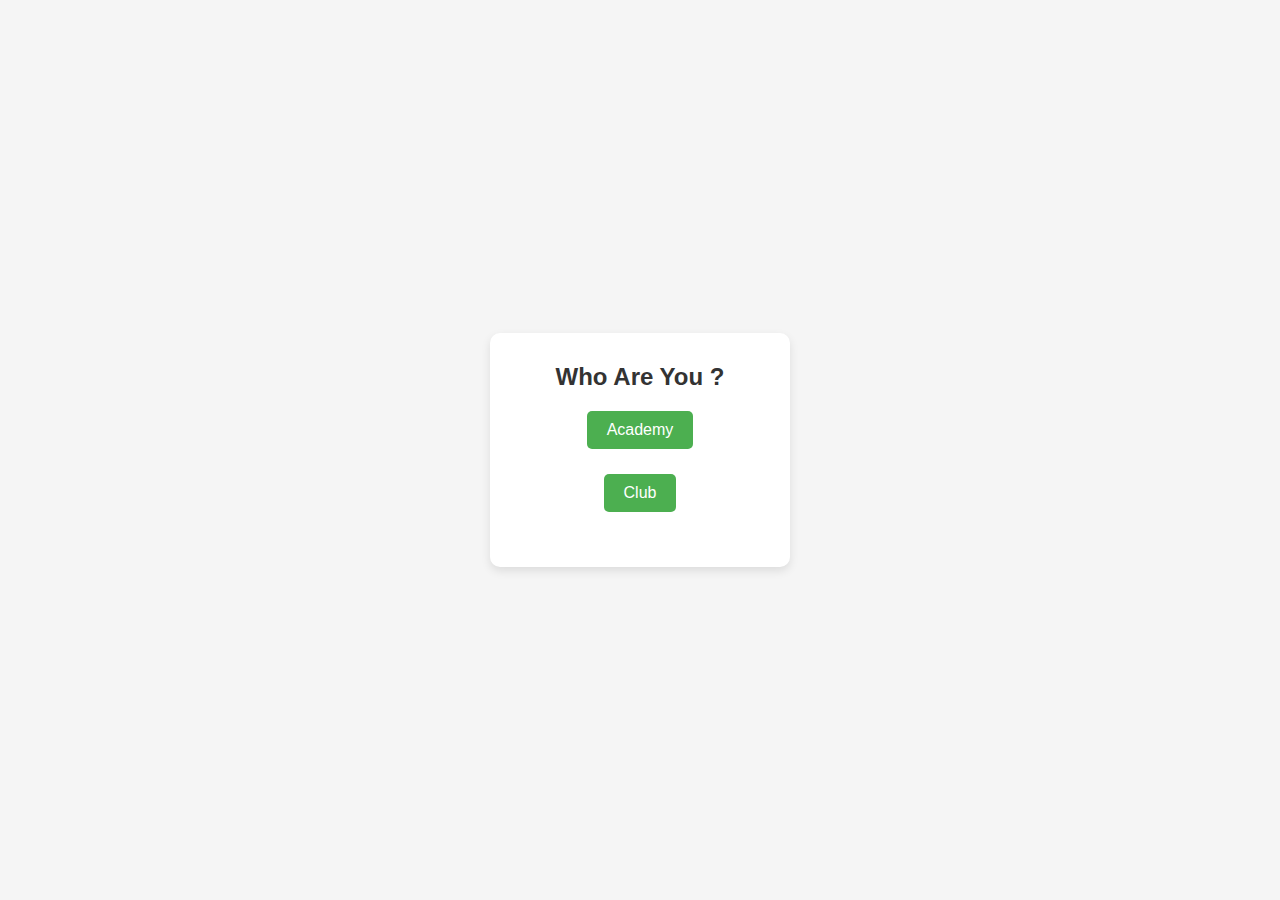
<file: index.html>
<!DOCTYPE html>
<html lang="en">
<head>
    <meta charset="UTF-8">
    <meta name="viewport" content="width=device-width, initial-scale=1.0">
    <title>Sports Spotter - who are you</title>
    <link rel="stylesheet" href="who.css">
</head>
<body>
    <div class="login-container">
        <h1>Who Are You ?</h1>
        <form action="indexaca.html" method="get">
            <button type="submit">Academy</button>
        </form>
        <form action="index.html" method="get">
            <button type="submit">Club</button>
        </form>
    </div>
</body>
</html>
</file>
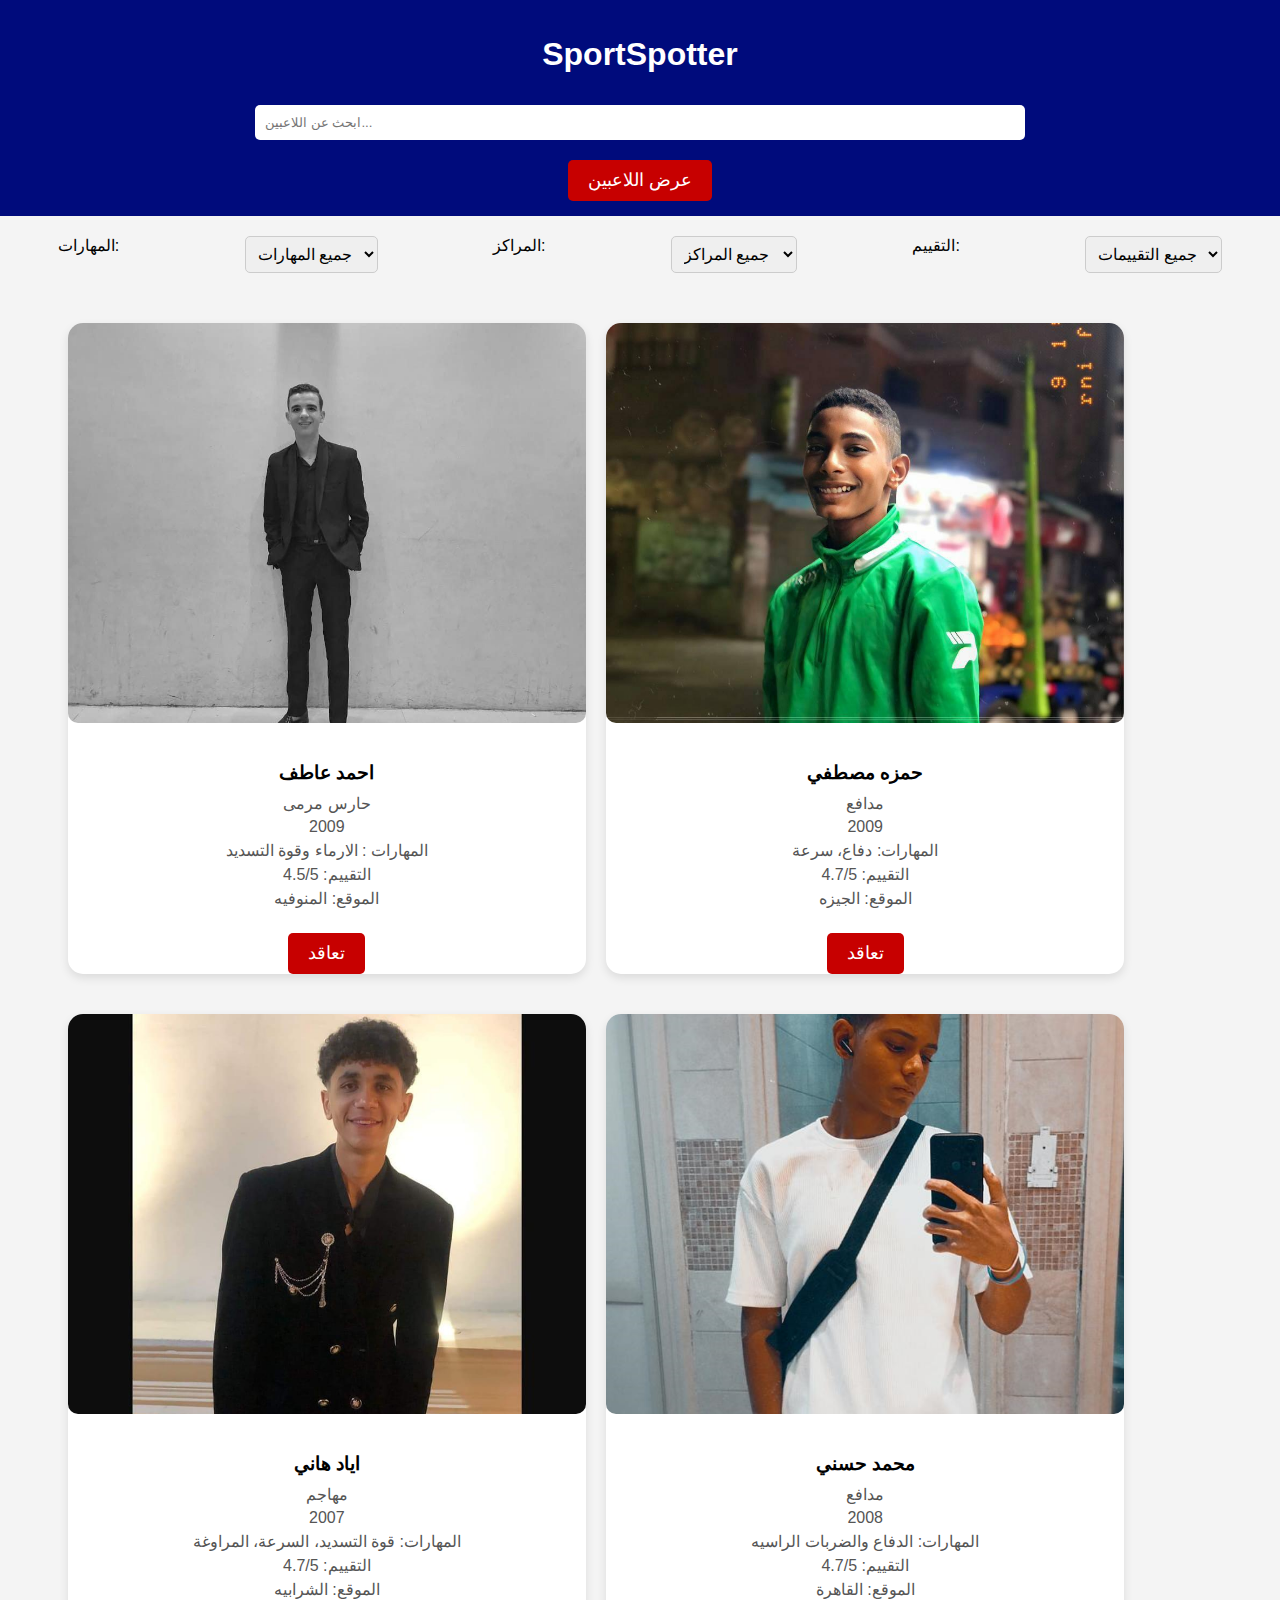
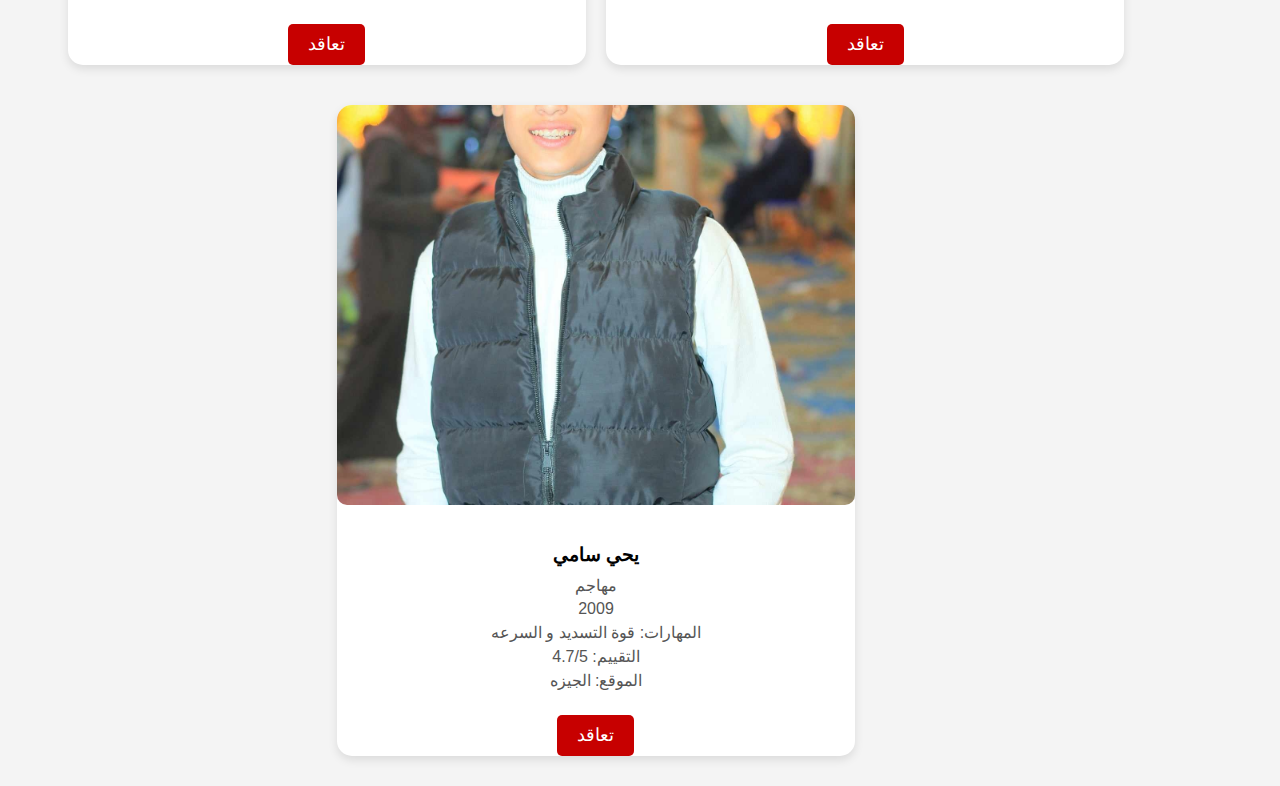
<file: a.html>
<!DOCTYPE html>
<html lang="ar">
<head>
  <meta charset="UTF-8">
  <meta name="viewport" content="width=device-width, initial-scale=1.0">
  <title>SportSpotter - عرض اللاعبين</title>
  <link rel="stylesheet" href="b.css">
</head>
<body>
  <header>
    <h1>SportSpotter</h1>
    <div class="search-bar">
      <input type="text" placeholder="ابحث عن اللاعبين..." id="search">
    </div>
    <button onclick="scrollToPlayers()">عرض اللاعبين</button>
  </header>

  <div class="filter">
    <label for="skills">المهارات:</label>
    <select id="skills">
      <option value="all">جميع المهارات</option>
      <option value="shooting">تسديد</option>
      <option value="passing">تمرير</option>
      <option value="defense">دفاع</option>
      <option value="speed">سرعة</option>
    </select>
    <label for="positions">المراكز:</label>
    <select id="positions">
      <option value="all">جميع المراكز</option>
      <option value="goalkeeper">حارس مرمى</option>
      <option value="defender">مدافع</option>
      <option value="midfielder">خط وسط</option>
      <option value="forward">مهاجم</option>
    </select>
    <label for="rating">التقييم:</label>
    <select id="rating">
      <option value="all">جميع التقييمات</option>
      <option value="4">4+ (أفضل)</option>
      <option value="3">3+ (متوسط)</option>
    </select>
  </div>

  <section class="players" id="playersSection">
    <div class="player-card" data-skills="shooting,passing" data-rating="4.5" data-location="cairo">
      <img src="ahmed.jpg" alt="لاعب 1" class="player-img">
      <div class="player-info">
        <h3>احمد عاطف</h3>
        <p>حارس مرمى</p>
        <p>2009</p>
        <p>المهارات : الارماء وقوة التسديد</p>
        <p>التقييم: 4.5/5</p>
        <p>الموقع: المنوفيه</p>
        <form action="en.html" method="get">
          <button type="submit">تعاقد</button>
        </form>
      </div>
    </div>
   
    <div class="player-card" data-skills="defense,speed" data-rating="4.7" data-location="cairo">
      <img src="حمزه.jpg.jpg" alt="لاعب 2" class="player-img">
      <div class="player-info">
        <h3>حمزه مصطفي</h3>
        <p>مدافع</p>
        <p>2009</p>
        <p>المهارات: دفاع، سرعة</p>
        <p>التقييم: 4.7/5</p>
        <p>الموقع: الجيزه</p>
        <form action="en.html" method="get">
          <button type="submit">تعاقد</button>
        </form>
      </div>
    </div>
    <div class="player-card" data-skills="shooting,speed" data-rating="4.7" data-location="cairo">
      <img src="eyad.jpg.jpg" alt="لاعب 3" class="player-img">
      <div class="player-info">
        <h3>اياد هاني</h3>
        <p>مهاجم</p>
        <p>2007</p>
        <p>المهارات: قوة التسديد، السرعة، المراوغة</p>
        <p>التقييم: 4.7/5</p>
        <p>الموقع: الشرابيه</p>
        <form action="en.html" method="get">
          <button type="submit">تعاقد</button>
        </form>
      </div>
    </div>
    <div class="player-card" data-skills="shooting,speed" data-rating="4.7" data-location="cairo">
      <img src="ateto.png" alt="لاعب 3" class="player-img">
      <div class="player-info">
        <h3>محمد حسني</h3>
        <p>مدافع</p>
        <p>2008</p>
        <p>المهارات: الدفاع والضربات الراسيه</p>
        <p>التقييم: 4.7/5</p>
        <p>الموقع: القاهرة</p>
        <form action="en.html" method="get">
          <button type="submit">تعاقد</button>
        </form>
      </div>
    </div>
    <div class="player-card" data-skills="shooting,speed" data-rating="4.7" data-location="cairo">
      <img src="yehia.jpg" alt="لاعب 3" class="player-img">
      <div class="player-info">
        <h3>يحي سامي</h3>
        <p>مهاجم</p>
        <p>2009</p>
        <p>المهارات: قوة التسديد و السرعه</p>
        <p>التقييم: 4.7/5</p>
        <p>الموقع: الجيزه</p>
        <form action="en.html" method="get">
          <button type="submit">تعاقد</button>
        </form>
      </div>
    </div>
  </section>

  <script>
    function scrollToPlayers() {
      document.getElementById('playersSection').scrollIntoView({
        behavior: 'smooth'
      });
    }
    function contractPlayer(playerName) {
      alert(`تم اختيار ${playerName} للتعاقد!`);
    }
  </script>
</body>
</html>
</file>
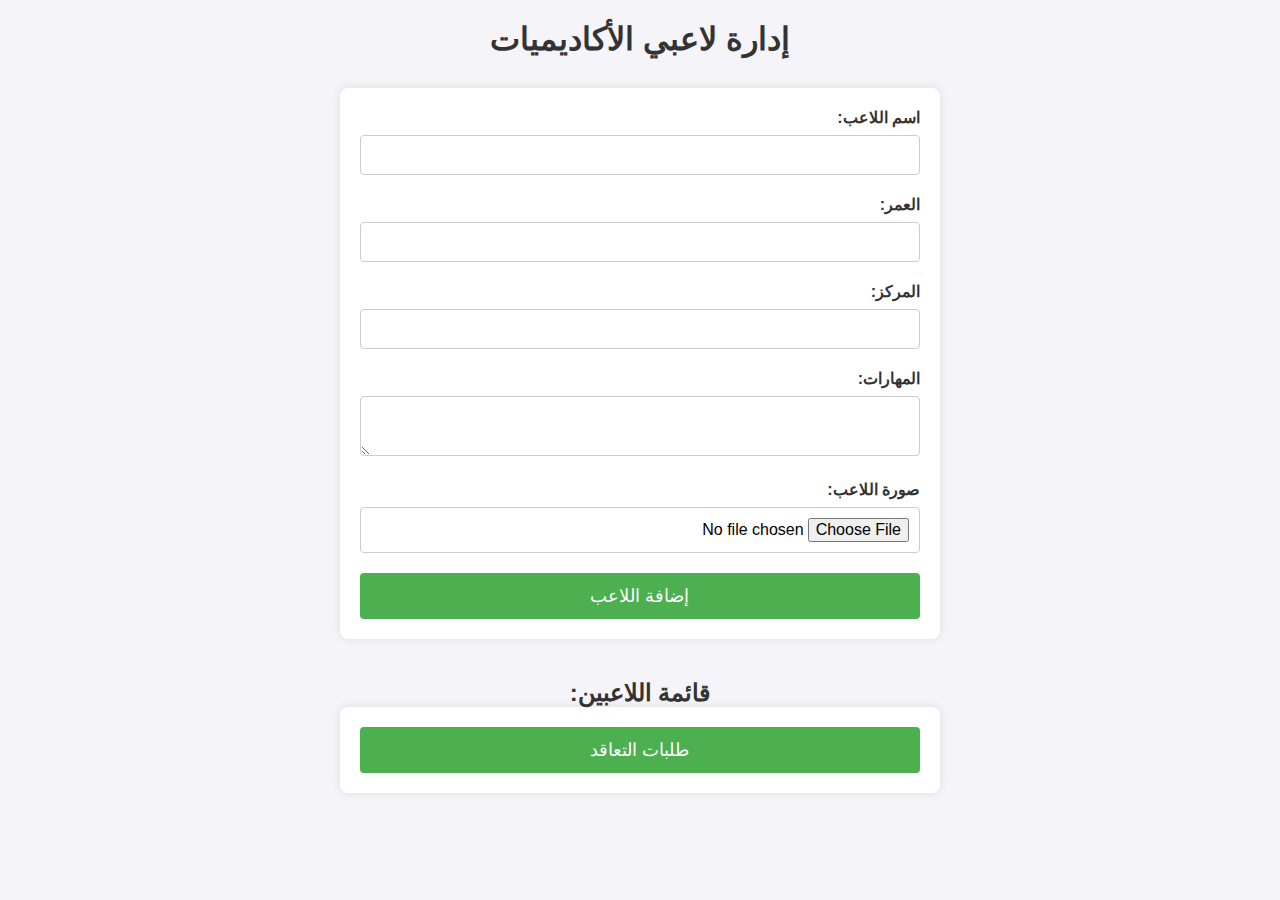
<file: aca.html>
<!DOCTYPE html>
<!DOCTYPE html>
<html lang="ar">
<head>
    <meta charset="UTF-8">
    <meta name="viewport" content="width=device-width, initial-scale=1.0">
    <title>SportSpotter - إدارة لاعبي الأكاديميات</title>
    <link rel="stylesheet" href="aca.css">
    <script>
        let players = [];

        function addPlayer(event) {
            event.preventDefault();

            const playerName = document.getElementById("playerName").value;
            const playerAge = document.getElementById("playerAge").value;
            const playerPosition = document.getElementById("playerPosition").value;
            const playerSkills = document.getElementById("playerSkills").value;
            const playerImage = document.getElementById("playerImage").files[0]; // الحصول على الصورة

            const reader = new FileReader();
            reader.onloadend = function () {
                const newPlayer = {
                    name: playerName,
                    age: playerAge,
                    position: playerPosition,
                    skills: playerSkills,
                    image: reader.result,
                };

                players.push(newPlayer);
                displayPlayers();
                alert("تم إضافة اللاعب بنجاح!");
            }

            if (playerImage) {
                reader.readAsDataURL(playerImage);
            } else {
                alert("يرجى اختيار صورة!");
            }
        }

        function displayPlayers() {
            const playerList = document.getElementById("playerList");
            playerList.innerHTML = ""; 
            players.forEach((player, index) => {
                const playerItem = `
                    <div class="player-card">
                        <img src="${player.image}" alt="صورة اللاعب">
                        <h3>${player.name}</h3>
                        <p>العمر: ${player.age}</p>
                        <p>المركز: ${player.position}</p>
                        <p>المهارات: ${player.skills}</p>
                        <button onclick="removePlayer(${index})">حذف</button>
                    </div>
                `;
                playerList.innerHTML += playerItem;
            });
        }
        function removePlayer(index) {
            players.splice(index, 1); 
            displayPlayers();
            alert("تم حذف اللاعب!");
        }
    </script>
</head>
<body>
    <h1>إدارة لاعبي الأكاديميات</h1>
    <form onsubmit="addPlayer(event)">
        <label for="playerName">اسم اللاعب:</label>
        <input type="text" id="playerName" name="playerName" required>
    
        <label for="playerAge">العمر:</label>
        <input type="number" id="playerAge" name="playerAge" required>
    
        <label for="playerPosition">المركز:</label>
        <input type="text" id="playerPosition" name="playerPosition" required>
    
        <label for="playerSkills">المهارات:</label>
        <textarea id="playerSkills" name="playerSkills" required></textarea>
    
        <label for="playerImage">صورة اللاعب:</label>
        <input type="file" id="playerImage" name="playerImage" accept="image/*" required>
    
        <button type="submit">إضافة اللاعب</button>
    </form>

    <h2>قائمة اللاعبين:</h2>
    <div id="playerList" class="player-list"></div>
    <form action="t.html" method="get">
        <button type="submit">طلبات التعاقد</button>
      </form>
</body>
</html>
</file>
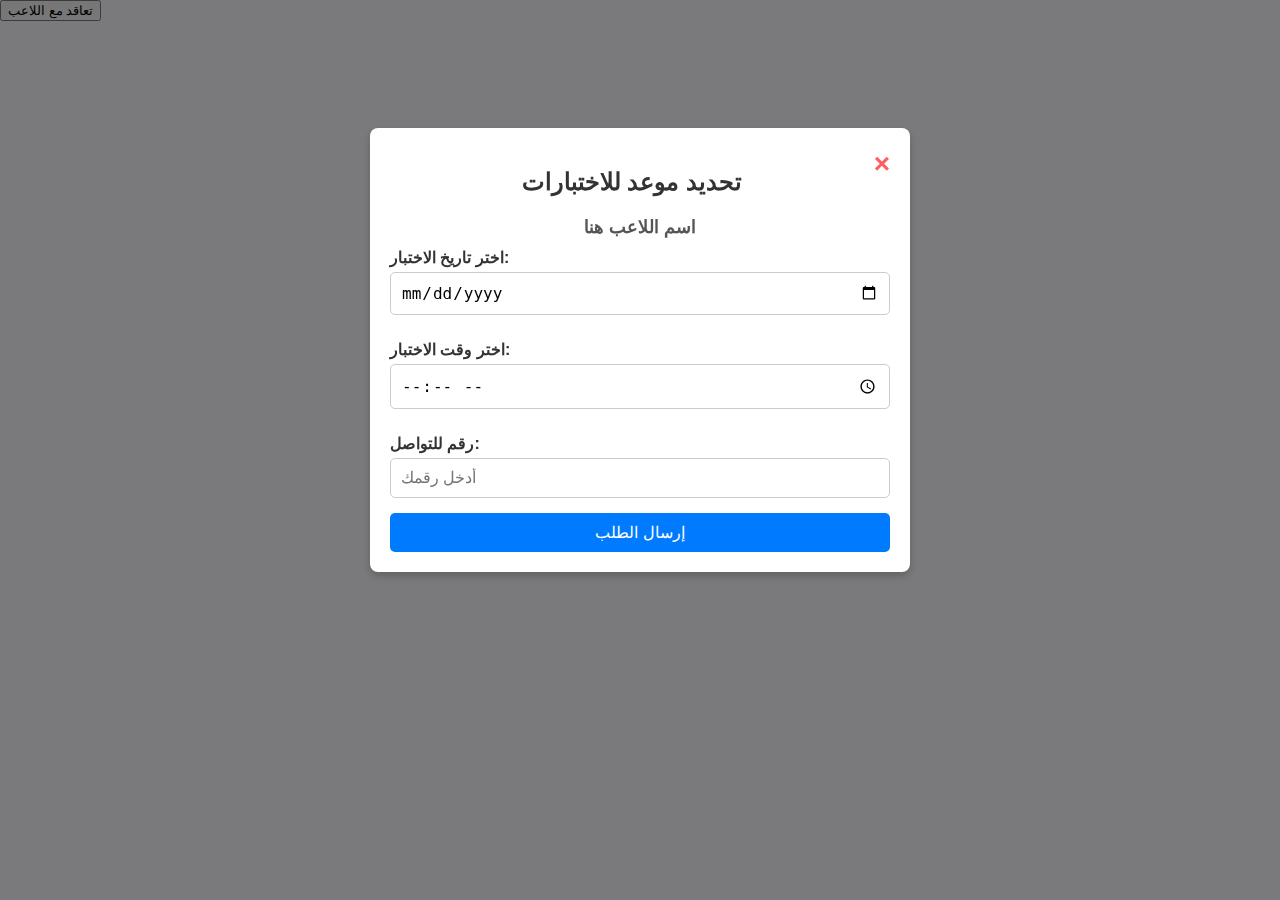
<file: en.html>
<!DOCTYPE html>
<html lang="ar">
<head>
    <meta charset="UTF-8">
    <meta name="viewport" content="width=device-width, initial-scale=1.0">
    <title>SportSpotter - تعاقد مع لاعبين</title>
    <link rel="stylesheet" href="en.css">   
    <script>
        function openContactForm() {
            document.getElementById("contactForm").style.display = "block";
        }

       
        function closeContactForm() {
            document.getElementById("contactForm").style.display = "none";
        }

        
        function submitForm(event) {
            event.preventDefault(); 
            alert("تم إرسال الطلب بنجاح!"); 
            closeContactForm(); 
        }
    </script>
</head>
<body>
    <button onclick="openContactForm()">تعاقد مع اللاعب</button>

    <div id="contactForm" class="modal">
        <div class="modal-content">
            <span class="close-btn" onclick="closeContactForm()">&times;</span>
            <h2>تحديد موعد للاختبارات</h2>
            <p id="playerName">اسم اللاعب هنا</p>
            <form onsubmit="submitForm(event)">
                <label for="date">اختر تاريخ الاختبار:</label>
                <input type="date" id="date" name="date" required>
                
                <label for="time">اختر وقت الاختبار:</label>
                <input type="time" id="time" name="time" required>
                
                <label for="contact">رقم للتواصل:</label>
                <input type="tel" id="contact" name="contact" placeholder="أدخل رقمك" required>
                
                <button type="submit">إرسال الطلب</button>
            </form>
        </div>
    </div>
</body>
</html>
</file>
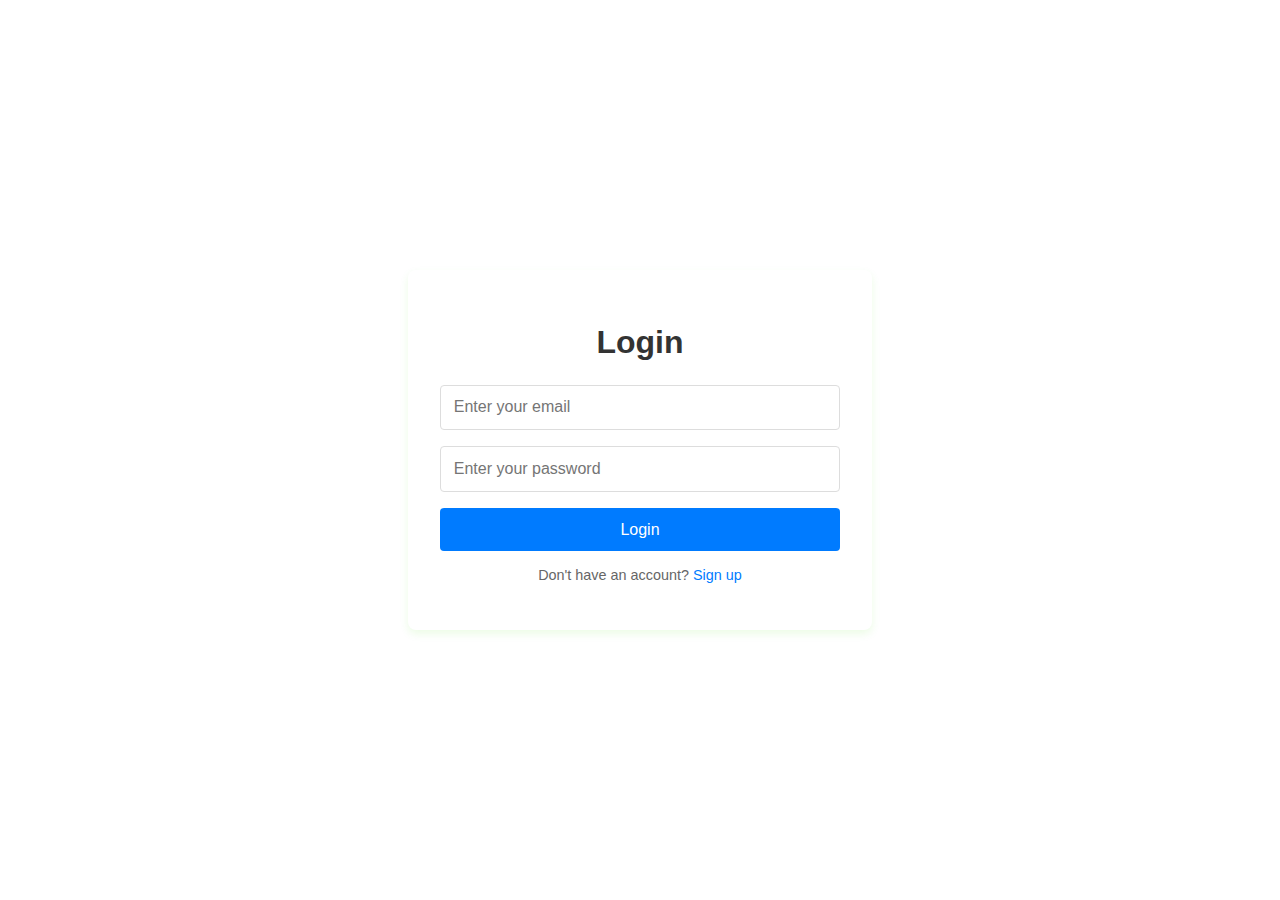
<file: indexaca.html>
<!DOCTYPE html>
<html lang="en">
<head>
    <meta charset="UTF-8">
    <meta name="viewport" content="width=device-width, initial-scale=1.0">
    <title>Sports Spotter - Login</title>
    <link rel="stylesheet" href="style.css">
</head>
<body>
    <div class="login-container">
        <h1>Login</h1>
        <form action="aca.html" method="get">
            <input type="email" name="email" placeholder="Enter your email" required>
            <input type="password" name="password" placeholder="Enter your password" required>
            <button type="submit">Login</button>
        </form>
        <p>Don't have an account? <a href="signup.html">Sign up</a></p>
    </div>
</body>
</html>
</file>
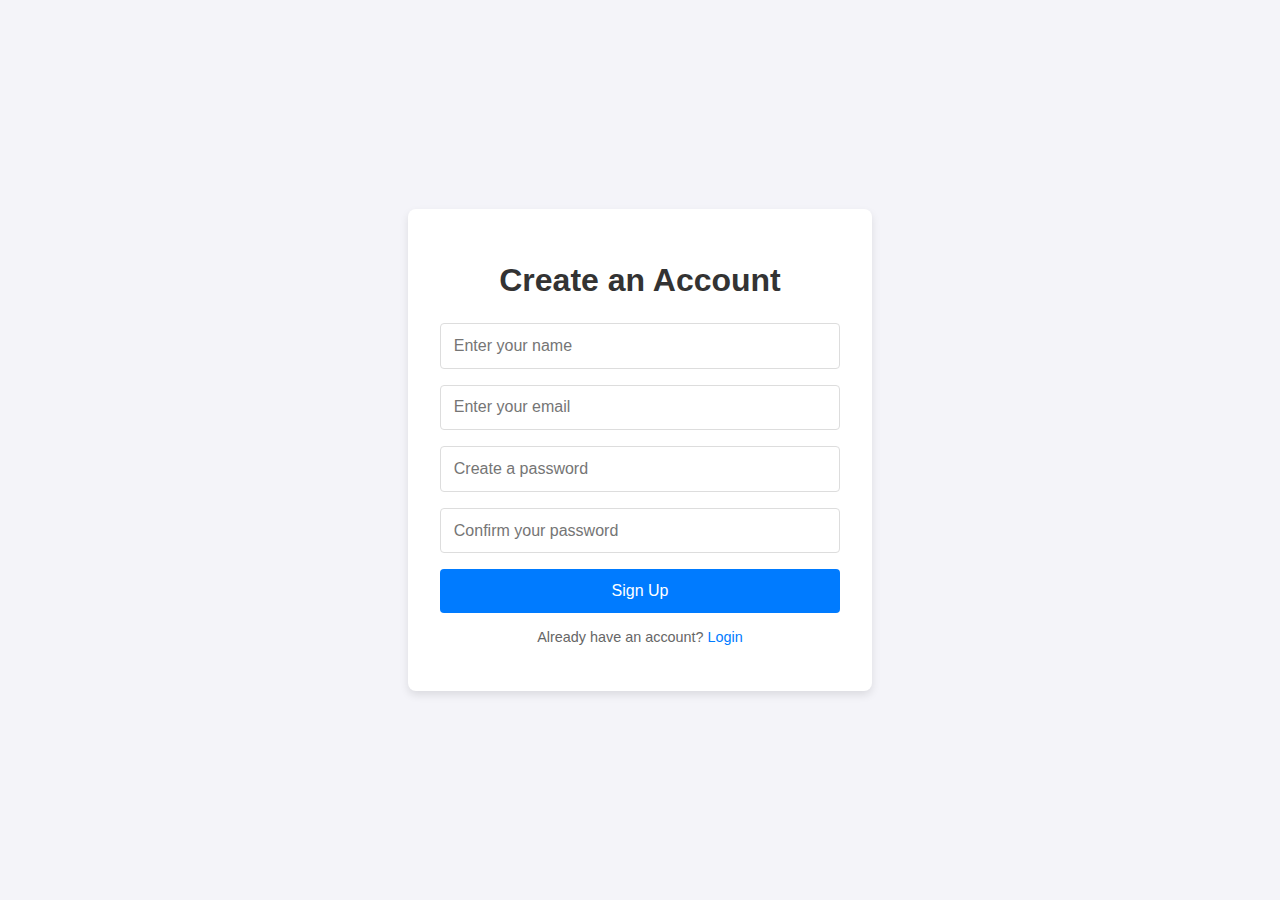
<file: signaca.html>
<!DOCTYPE html>
<html lang="en">
<head>
    <meta charset="UTF-8">
    <meta name="viewport" content="width=device-width, initial-scale=1.0">
    <title>Sports Spotter - Sign Up</title>
    <link rel="stylesheet" href="signup.css">
</head>
<body>
    <div class="login-container">
        <h1>Create an Account</h1>
        <form action="aca.html" method="get">
            <input type="text" name="name" placeholder="Enter your name" required>
            <input type="email" name="email" placeholder="Enter your email" required>
            <input type="password" name="password" placeholder="Create a password" required>
            <input type="password" name="confirm-password" placeholder="Confirm your password" required>
            <button type="submit">Sign Up</button>
        </form>
        <p>Already have an account? <a href="index.html">Login</a></p>
    </div>
</body>
</html>
</file>
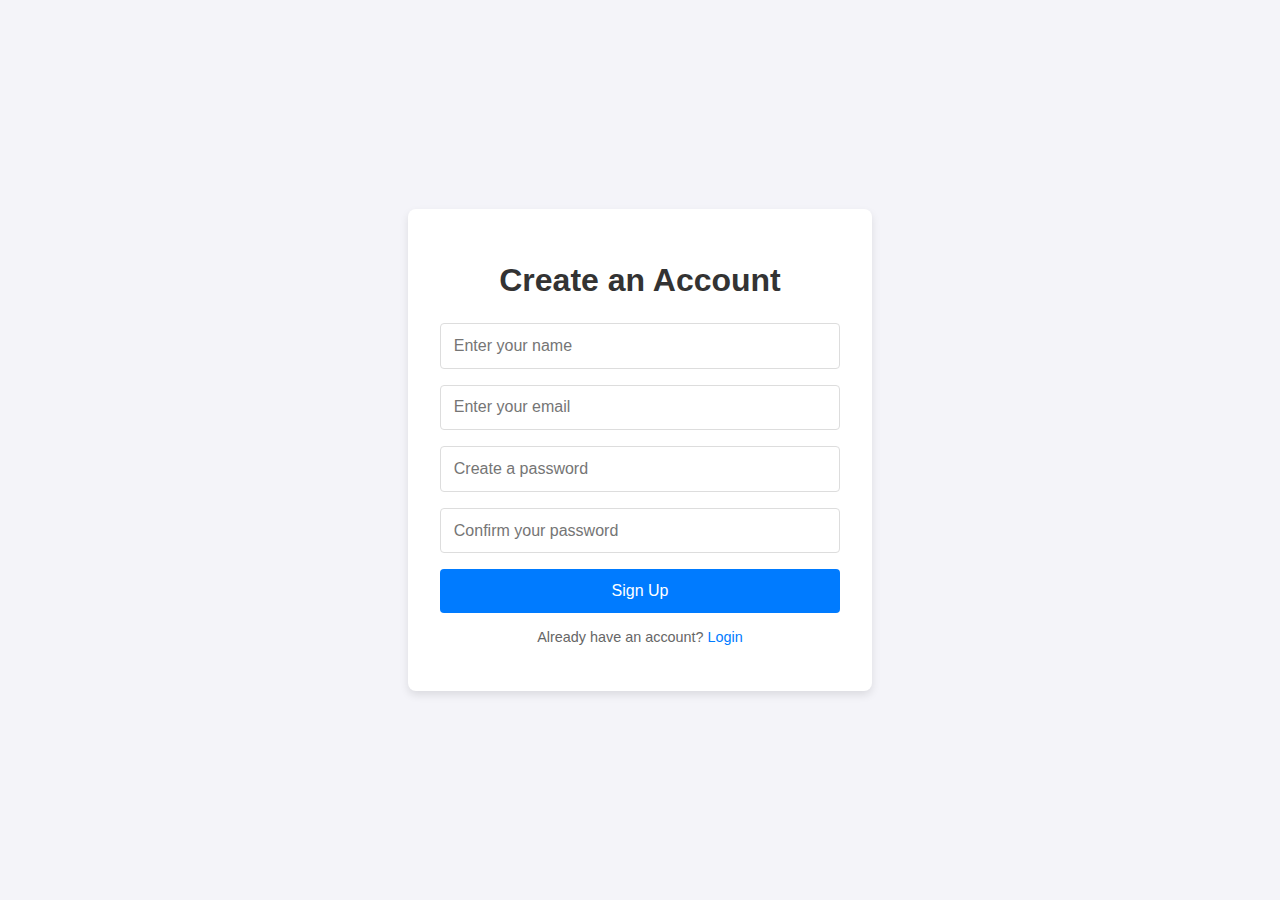
<file: signup.html>
<!DOCTYPE html>
<html lang="en">
<head>
    <meta charset="UTF-8">
    <meta name="viewport" content="width=device-width, initial-scale=1.0">
    <title>Sports Spotter - Sign Up</title>
    <link rel="stylesheet" href="signup.css">
</head>
<body>
    <div class="login-container">
        <h1>Create an Account</h1>
        <form action="a.html" method="get">
            <input type="text" name="name" placeholder="Enter your name" required>
            <input type="email" name="email" placeholder="Enter your email" required>
            <input type="password" name="password" placeholder="Create a password" required>
            <input type="password" name="confirm-password" placeholder="Confirm your password" required>
            <button type="submit">Sign Up</button>
        </form>
        <p>Already have an account? <a href="index.html">Login</a></p>
    </div>
</body>
</html>
</file>
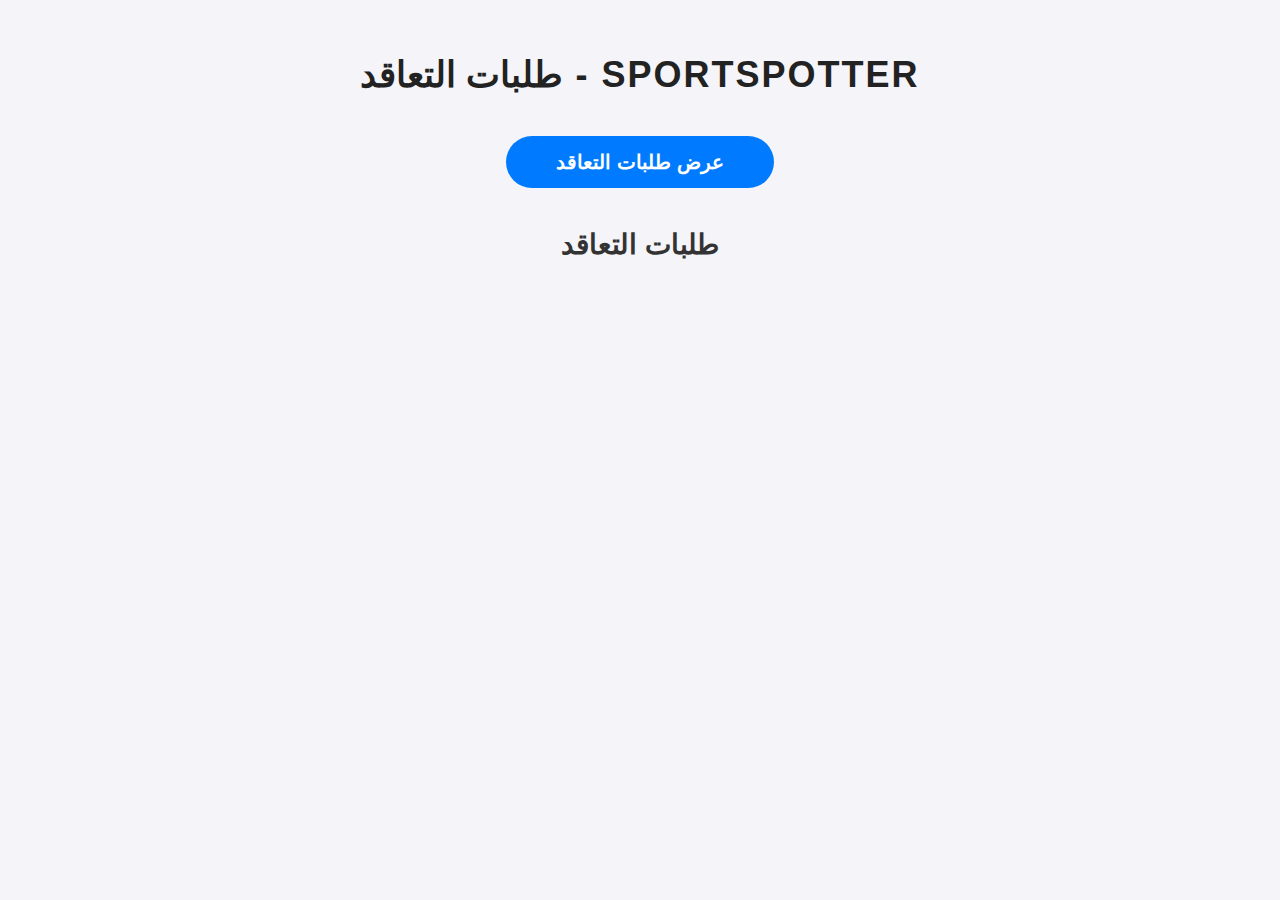
<file: t.html>
<!DOCTYPE html>
<html lang="ar">
<head>
    <meta charset="UTF-8">
    <meta name="viewport" content="width=device-width, initial-scale=1.0">
    <link rel="stylesheet" href="t.css">
        <title>SportSpotter - طلبات التعاقد</title>
    <script>
        const contractRequests = [
            {
                playerName: "احمد عاطف",
                club: "الأهلي",
                contactNumber: "0123456789",
                date: "2025-02-12",
                details: "مهتم بشراء اللاعب ويرجي الحضور بالميعاد المحدد."
            },
            {
                playerName: "حمزه مصطفي",
                club: "الزمالك",
                contactNumber: "01122334455",
                date: "2025-02-10",
                details: "النادي يريد التعاقد لمدة 3 سنوات."
            },
            {
                playerName: "اياد هاني",
                club: "بيراميدز",
                contactNumber: "01098765432",
                date: "2025-02-08",
                details: "عرض شامل سكن ومميزات إضافية."
            }
        ];
        function displayContractRequests() {
            const requestList = document.getElementById("contractRequestList");
            requestList.innerHTML = ""; 

            contractRequests.forEach(request => {
                const requestItem = `
                    <div class="contract-card">
                        <h3>اللاعب: ${request.playerName}</h3>
                        <p>النادي المهتم: ${request.club}</p>
                        <p>رقم التواصل: ${request.contactNumber}</p>
                        <p>تاريخ الاختبارات: ${request.date}</p>
                        <p>التفاصيل: ${request.details}</p>
                    </div>
                `;
                requestList.innerHTML += requestItem;
            });
        }
    </script>
   
</head>
<body>
    <h1>SportSpotter - طلبات التعاقد</h1>
    <a href="#contractRequests" class="btn" onclick="displayContractRequests()">عرض طلبات التعاقد</a>
    <div id="contractRequests">
        <h2 style="text-align: center; margin-top: 20px;">طلبات التعاقد</h2>
        <div id="contractRequestList"></div>
    </div>
</body>
</html>
</file>
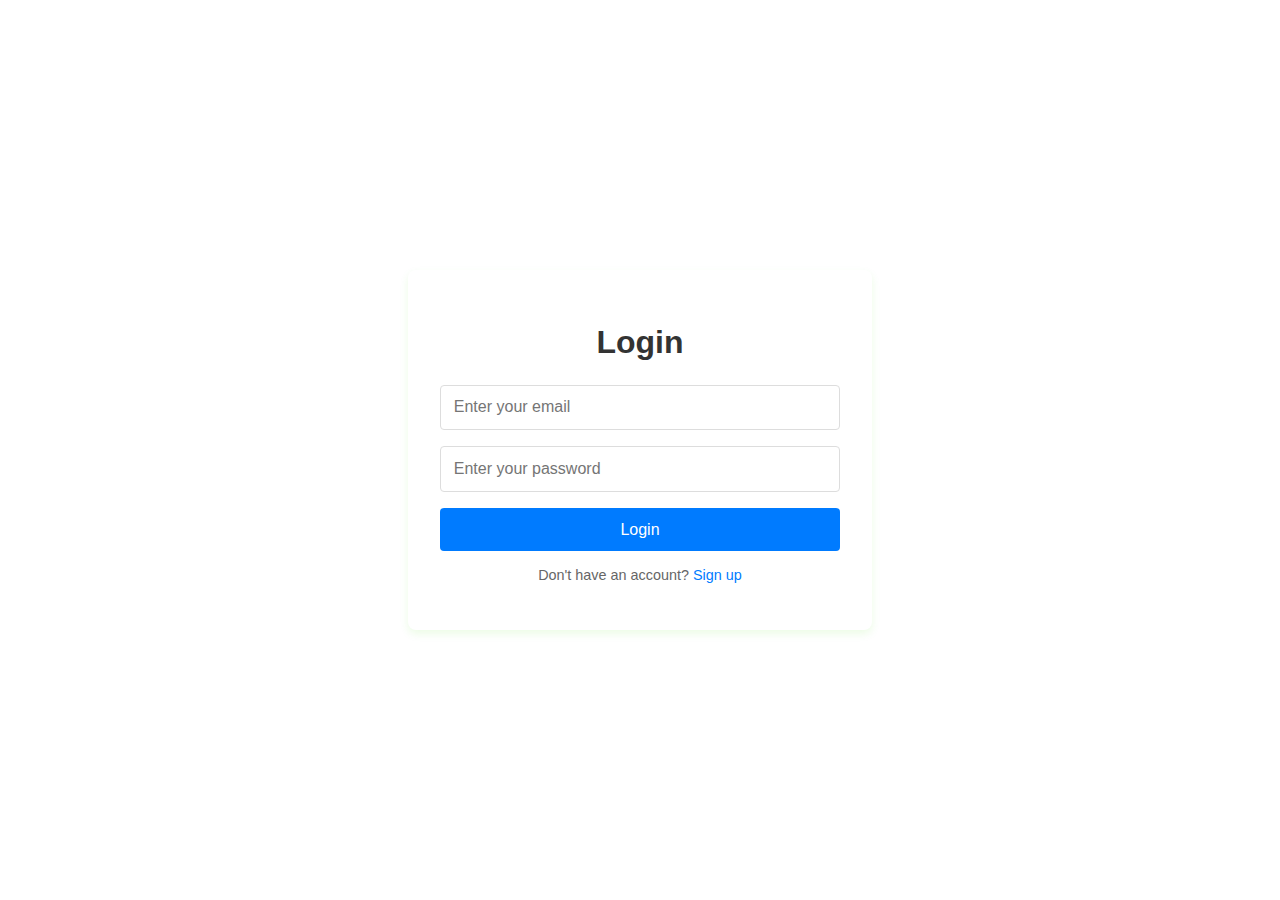
<file: who.html>
<!DOCTYPE html>
<html lang="en">
<head>
    <meta charset="UTF-8">
    <meta name="viewport" content="width=device-width, initial-scale=1.0">
    <title>Sports Spotter - Login</title>
    <link rel="stylesheet" href="style.css">
</head>
<body>
    <div class="login-container">
        <h1>Login</h1>
        <form action="a.html" method="get"> <!-- تعديل الطريقة إلى GET -->
            <input type="email" name="email" placeholder="Enter your email" required>
            <input type="password" name="password" placeholder="Enter your password" required>
            <button type="submit">Login</button>
        </form>
        <p>Don't have an account? <a href="signup.html">Sign up</a></p>
    </div>
</body>
</html>
</file>
<file: who.css>
* {
    margin: 0;
    padding: 0;
    box-sizing: border-box;
}

body {
    font-family: Arial, sans-serif;
    background-color: #f5f5f5;
    display: flex;
    justify-content: center;
    align-items: center;
    height: 100vh;
}

.login-container {
    background-color: #ffffff;
    padding: 30px;
    border-radius: 10px;
    box-shadow: 0 4px 10px rgba(0, 0, 0, 0.1);
    text-align: center;
    width: 300px;
}

.login-container h1 {
    font-size: 24px;
    margin-bottom: 20px;
    color: #333333;
}

form button {
    background-color: #4CAF50;
    color: white;
    border: none;
    padding: 10px 20px;
    font-size: 16px;
    border-radius: 5px;
    cursor: pointer;
    margin-bottom: 15px;
    transition: background-color 0.3s ease;
}

form button:hover {
    background-color: #45a049;
}

form {
    margin-bottom: 10px;
}
</file>
<file: b.css>
body {
  font-family: Arial, sans-serif;
  margin: 0;
  padding: 0;
  background-color: #f4f4f4;
}

header {
  background-color: #000b7c;
  color: white;
  padding: 15px;
  text-align: center;
}

.search-bar input {
  padding: 10px;
  width: 60%;
  border: none;
  border-radius: 5px;
  margin-top: 10px;
}

button {
  background-color: #c70000;
  color: white;
  border: none;
  padding: 10px 20px;
  margin-top: 20px;
  border-radius: 5px;
  font-size: 1.1em;
  cursor: pointer;
}

button:hover {
  background-color: #d90404;
}
  justify-content: space-between; 
 
body, html {
  height: 100%; 
  margin: 0; 
  display: flex;
  justify-content: center; 
  align-items: center; 
  font-family: Arial, sans-serif;
}

.players {
  display: flex;
  flex-wrap: wrap; 
  justify-content: center;
  gap: 20px;
  padding: 20px;
  max-width: 90%;


.player-card {
  background-color: white;
  border-radius: 15px; 
  width: 45%;
  box-shadow: 0 4px 10px rgba(0, 0, 0, 0.1);
  transition: transform 0.3s ease-in-out; 
  text-align: center;
  overflow: hidden;
  margin: 10px 0;
}

.player-card:hover {
  transform: translateY(-10px);
}

.player-img {
  width: 100%;
  height: 400px;
  object-fit: cover; 
  border-radius: 10px;
  margin-bottom: 15px;
}


.player-info h3 {
  font-size: 1.2em;
  margin-bottom: 10px;
}

.player-info p {
  font-size: 1em;
  color: #555;
  margin: 5px 0;
}
}

.filter {
  display: flex;
  justify-content: space-around;
  margin: 20px 0;
}

.filter label {
  font-size: 1em;
  margin-right: 10px;
}

.filter select {
  padding: 8px;
  font-size: 1em;
  border-radius: 5px;
  border: 1px solid #ccc;
}
</file>
<file: aca.css>
* {
    margin: 0;
    padding: 0;
    box-sizing: border-box;
}

body {
    font-family: Arial, sans-serif;
    background-color: #f4f4f9;
    padding: 20px;
    direction: rtl; 
}

h1 {
    text-align: center;
    color: #333;
    margin-bottom: 30px;
}

form {
    max-width: 600px;
    margin: 0 auto;
    padding: 20px;
    background-color: #fff;
    border-radius: 8px;
    box-shadow: 0 0 10px rgba(0, 0, 0, 0.1);
}

form label {
    display: block;
    margin-bottom: 8px;
    font-weight: bold;
    color: #333;
}

form input,
form textarea {
    width: 100%;
    padding: 10px;
    margin-bottom: 20px;
    border: 1px solid #ccc;
    border-radius: 4px;
    font-size: 16px;
}

form button {
    width: 100%;
    padding: 12px;
    background-color: #4CAF50;
    color: #fff;
    border: none;
    border-radius: 4px;
    font-size: 18px;
    cursor: pointer;
}

form button:hover {
    background-color: #45a049;
}

h2 {
    text-align: center;
    margin-top: 40px;
    color: #333;
}

.player-list {
    display: flex;
    flex-wrap: wrap;
    justify-content: center;
    gap: 20px;
}

.player-card img {
    width: 100%;
    height: 150px;
    object-fit: cover; 
    border-radius: 8px;
    margin-bottom: 15px;
}

.player-card {
    width: 250px;
    background-color: #fff;
    border-radius: 8px;
    box-shadow: 0 0 10px rgba(0, 0, 0, 0.1);
    padding: 15px;
    text-align: center;
    color: #333;
    position: relative;
    display: flex;
    flex-direction: column;
    justify-content: space-between;
    height: 320px; 
}

.player-card h3 {
    font-size: 20px;
    margin-bottom: 10px;
}

.player-card p {
    font-size: 16px;
    margin-bottom: 10px;
}


.player-card button {
    margin-top: auto;
    padding: 8px 16px;
    background-color: #f44336;
    color: #fff;
    border: none;
    border-radius: 4px;
    cursor: pointer;
}

.player-card button:hover {
    background-color: #e53935;
}
</file>
<file: en.css>
body {
    font-family: Arial, sans-serif;
    margin: 0;
    padding: 0;
    background-color: #f4f4f9;
    color: #333;
  }
  .modal {
    position: fixed;
    z-index: 1000;
    left: 0;
    top: 0;
    width: 100%;
    height: 100%;
    overflow: auto;
    background-color: rgba(0, 0, 0, 0.5); 
  }
  .modal-content {
    background-color: #fff;
    margin: 10% auto;
    padding: 20px;
    border-radius: 8px;
    width: 90%; 
    max-width: 500px; 
    box-shadow: 0 4px 8px rgba(0, 0, 0, 0.2);
  }
  
  
  .close-btn {
    color: #ff5e5e;
    float: right;
    font-size: 28px;
    font-weight: bold;
    cursor: pointer;
  }
  
  .close-btn:hover {
    color: #ff1c1c;
  }
  
  
  h2 {
    text-align: center;
    color: #333;
  }
  
  
  form label {
    display: block;
    margin: 10px 0 5px;
    font-weight: bold;
  }
  
  form input {
    width: 100%;
    padding: 10px;
    margin-bottom: 15px;
    border: 1px solid #ccc;
    border-radius: 5px;
    font-size: 16px;
    box-sizing: border-box;
  }
  
  form input:focus {
    border-color: #007bff;
    outline: none;
    box-shadow: 0 0 5px rgba(0, 123, 255, 0.5);
  }
  
  
  form button {
    width: 100%;
    padding: 10px;
    background-color: #007bff;
    color: #fff;
    border: none;
    border-radius: 5px;
    font-size: 16px;
    cursor: pointer;
  }
  
  form button:hover {
    background-color: #0056b3;
  }
  
 
  #playerName {
    font-size: 18px;
    font-weight: bold;
    margin: 10px 0;
    text-align: center;
    color: #555;
  }
</file>
<file: style.css>
body {
    font-family: Arial, sans-serif;
    background:#fff;
    margin: 0;
    padding: 0;
    display: flex;
    justify-content: center;
    align-items: center;
    height: 100vh;
}
.login-container {
    background: #ffffff;
    padding: 2rem;
    border-radius: 8px;
    box-shadow: 0 4px 8px rgba(66, 221, 5, 0.1);
    width: 100%;
    max-width: 400px;
    text-align: center;
}
.login-container h1 {
    margin-bottom: 1.5rem;
    color: #333;
}
.login-container form {
    display: flex;
    flex-direction: column;
}
.login-container input {
    padding: 0.8rem;
    margin-bottom: 1rem;
    border: 1px solid #ddd;
    border-radius: 4px;
    font-size: 1rem;
}
.login-container button {
    padding: 0.8rem;
    background-color: #007bff;
    color: #fff;
    border: none;
    border-radius: 4px;
    font-size: 1rem;
    cursor: pointer;
}
.login-container button:hover {
    background-color: #0056b3;
}
.login-container p {
    margin-top: 1rem;
    font-size: 0.9rem;
    color: #666;
}
.login-container a {
    color: #007bff;
    text-decoration: none;
}
.login-container a:hover {
    text-decoration: underline;
}
</file>
<file: signup.css>
body {
    font-family: Arial, sans-serif;
    background-color: #f4f4f9;
    margin: 0;
    padding: 0;
    display: flex;
    justify-content: center;
    align-items: center;
    height: 100vh;
}

.login-container {
    background: #fff;
    padding: 2rem;
    border-radius: 8px;
    box-shadow: 0 4px 8px rgba(0, 0, 0, 0.1);
    width: 100%;
    max-width: 400px;
    text-align: center;
}

.login-container h1 {
    margin-bottom: 1.5rem;
    color: #333;
}

.login-container form {
    display: flex;
    flex-direction: column;
}

.login-container input {
    padding: 0.8rem;
    margin-bottom: 1rem;
    border: 1px solid #ddd;
    border-radius: 4px;
    font-size: 1rem;
}

.login-container button {
    padding: 0.8rem;
    background-color: #007bff;
    color: #fff;
    border: none;
    border-radius: 4px;
    font-size: 1rem;
    cursor: pointer;
}

.login-container button:hover {
    background-color: #0056b3;
}

.login-container p {
    margin-top: 1rem;
    font-size: 0.9rem;
    color: #666;
}

.login-container a {
    color: #007bff;
    text-decoration: none;
}

.login-container a:hover {
    text-decoration: underline;
}
</file>
<file: t.css>
body {
    font-family: 'Segoe UI', Tahoma, Geneva, Verdana, sans-serif;
    background-color: #f4f4f9;
    padding: 30px;
    margin: 0;
    direction: rtl;
    color: #333;
}
h1 {
    text-align: center;
    margin-bottom: 40px;
    color: #222;
    font-size: 36px;
    font-weight: 700;
    text-transform: uppercase;
    letter-spacing: 2px;
}
h2 {
    text-align: center;
    margin-top: 40px;
    color: #333;
    font-size: 28px;
    font-weight: 600;
    letter-spacing: 1px;
}
.contract-card {
    background: linear-gradient(145deg, #ffffff, #f0f0f0);
    border-radius: 12px;
    padding: 25px;
    margin-bottom: 25px;
    box-shadow: 0 10px 20px rgba(0, 0, 0, 0.15), 0 0 15px rgba(0, 0, 0, 0.1);
    transition: transform 0.3s ease, box-shadow 0.3s ease, background 0.3s ease;
    border: 1px solid #ddd;
    background-color: #ffffff;
}
.contract-card:hover {
    transform: translateY(-10px);
    box-shadow: 0 15px 30px rgba(0, 0, 0, 0.2);
    background: linear-gradient(145deg, #f7f7f7, #e0e0e0);
}
.contract-card h3 {
    margin-bottom: 15px;
    color: #2a2a2a;
    font-size: 24px;
    font-weight: 700;
    text-transform: capitalize;
    letter-spacing: 1px;
}
.contract-card p {
    margin: 10px 0;
    color: #555;
    font-size: 16px;
    line-height: 1.7;
    font-weight: 500;
}
.btn {
    display: block;
    width: 240px;
    margin: 40px auto;
    padding: 14px;
    background-color: #007BFF;
    color: #fff;
    text-align: center;
    border-radius: 50px;
    text-decoration: none;
    cursor: pointer;
    font-size: 20px;
    font-weight: 700;
    letter-spacing: 1px;
    transition: background-color 0.3s ease, transform 0.3s ease;
}
.btn:hover {
    background-color: #0056b3;
    transform: translateY(-5px);
}
#contractRequests {
    margin-top: 40px;
    padding-bottom: 40px;
}
#contractRequestList {
    padding: 0;
    list-style: none;
    margin-top: 20px;
}
</file>
